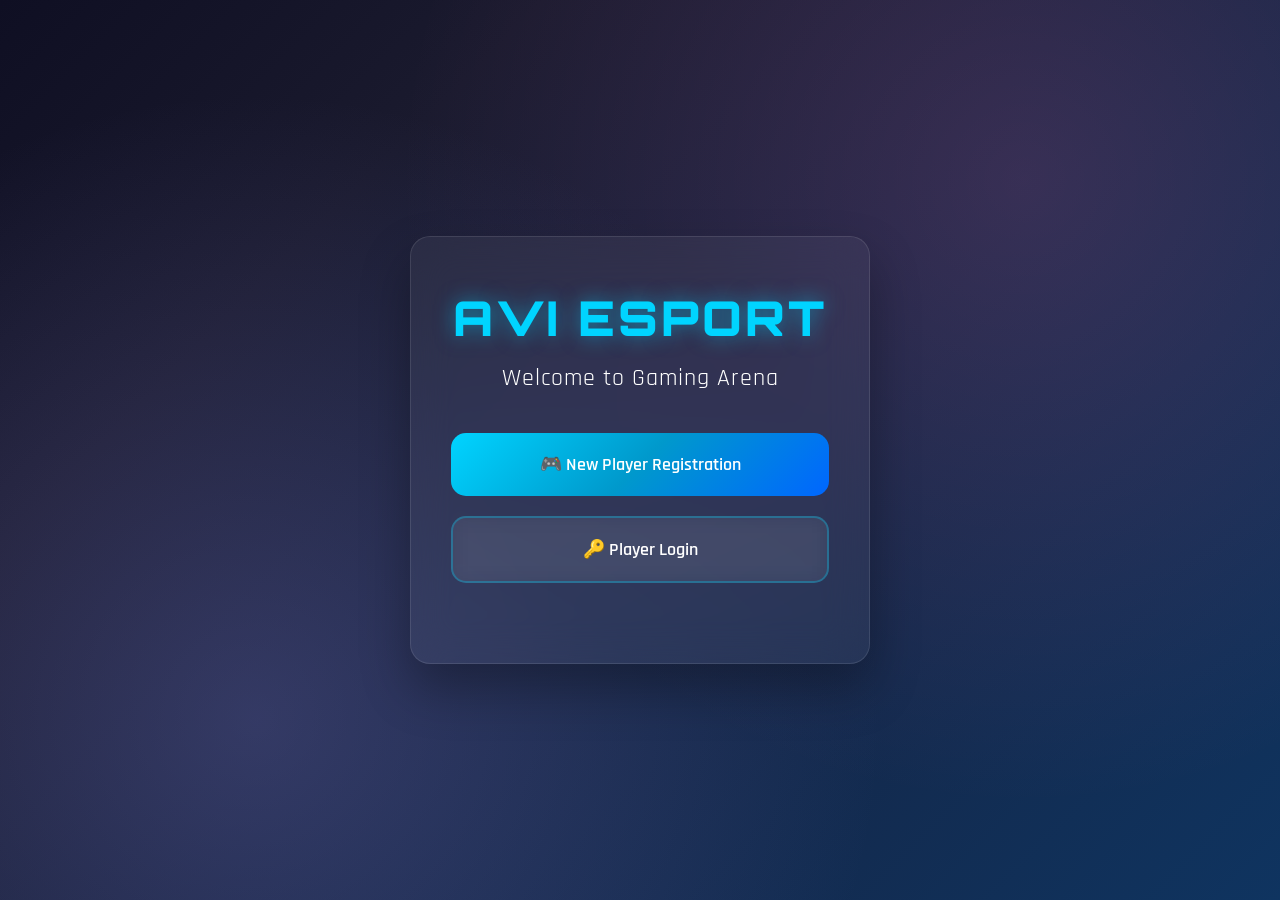
<file: index.html>
<!DOCTYPE html>
<html lang="hi">
<head>
    <meta charset="UTF-8">
    <meta name="viewport" content="width=device-width, initial-scale=1.0">
    <meta name="google-site-verification" content="QFD-1J2SKEbbtRRTeRdjGNfG_mVJCyJm7fBzOTFzioI" />
    <title>Avi Esport - Home</title>
    <style>
        @import url('https://fonts.googleapis.com/css2?family=Orbitron:wght@400;700;900&family=Rajdhani:wght@300;400;600;700&display=swap');

        * {
            margin: 0;
            padding: 0;
            box-sizing: border-box;
        }

        body {
            font-family: 'Rajdhani', sans-serif;
            background: linear-gradient(135deg, #0f0f23 0%, #1a1a2e 25%, #16213e 50%, #0f3460 100%);
            min-height: 100vh;
            display: flex;
            align-items: center;
            justify-content: center;
            position: relative;
            padding: 20px 0;
        }

        body::before {
            content: '';
            position: absolute;
            top: 0;
            left: 0;
            right: 0;
            bottom: 0;
            background: 
                radial-gradient(circle at 20% 80%, rgba(120, 119, 198, 0.3) 0%, transparent 50%),
                radial-gradient(circle at 80% 20%, rgba(255, 119, 198, 0.15) 0%, transparent 50%);
            animation: pulse 4s ease-in-out infinite alternate;
        }

        @keyframes pulse {
            0% { opacity: 0.5; }
            100% { opacity: 1; }
        }

        .container {
            width: 100%;
            max-width: 500px;
            padding: 20px;
            position: relative;
            z-index: 1;
        }

        .home-form {
            background: rgba(255, 255, 255, 0.05);
            backdrop-filter: blur(20px);
            border: 1px solid rgba(255, 255, 255, 0.1);
            padding: 50px 40px;
            border-radius: 20px;
            box-shadow: 0 25px 50px rgba(0, 0, 0, 0.3);
            text-align: center;
            position: relative;
            overflow: hidden;
        }

        .logo h1 {
            font-family: 'Orbitron', sans-serif;
            color: #00d4ff;
            font-size: 3em;
            margin-bottom: 15px;
            font-weight: 900;
            text-shadow: 0 0 20px rgba(0, 212, 255, 0.5);
            letter-spacing: 3px;
            animation: glow 2s ease-in-out infinite alternate;
        }

        @keyframes glow {
            from { text-shadow: 0 0 10px rgba(0, 212, 255, 0.5); }
            to { text-shadow: 0 0 20px rgba(0, 212, 255, 0.8); }
        }

        h2 {
            color: #ffffff;
            margin-bottom: 40px;
            font-size: 1.5em;
            font-weight: 400;
            letter-spacing: 1px;
        }

        .options {
            display: grid;
            gap: 20px;
            margin-bottom: 30px;
        }

        .option-btn {
            width: 100%;
            padding: 20px;
            background: rgba(255, 255, 255, 0.05);
            border: 2px solid rgba(0, 212, 255, 0.3);
            border-radius: 15px;
            color: #ffffff;
            font-size: 18px;
            font-family: 'Rajdhani', sans-serif;
            font-weight: 600;
            cursor: pointer;
            transition: all 0.3s ease;
            backdrop-filter: blur(10px);
            text-decoration: none;
            display: block;
        }

        .option-btn:hover {
            border-color: #00d4ff;
            transform: translateY(-3px);
            box-shadow: 0 10px 30px rgba(0, 212, 255, 0.3);
            background: rgba(0, 212, 255, 0.1);
        }

        .option-btn.register {
            background: linear-gradient(135deg, #00d4ff 0%, #0099cc 50%, #0066ff 100%);
            border: none;
        }

        .option-btn.register:hover {
            background: linear-gradient(135deg, #00e6ff 0%, #00b3e6 50%, #0080ff 100%);
            box-shadow: 0 15px 40px rgba(0, 212, 255, 0.4);
        }

        @media (max-width: 768px) {
            .container {
                max-width: 90%;
            }
            
            .home-form {
                padding: 40px 30px;
            }
            
            .logo h1 {
                font-size: 2.5em;
            }
        }

        @media (max-width: 480px) {
            .home-form {
                padding: 30px 20px;
            }
            
            .logo h1 {
                font-size: 2.2em;
            }
            
            h2 {
                font-size: 1.3em;
            }
            
            .option-btn {
                padding: 18px;
                font-size: 16px;
            }
        }
    </style>
</head>
<body>
    <div class="container">
        <div class="home-form">
            <div class="logo">
                <h1>AVI ESPORT</h1>
            </div>
            <h2>Welcome to Gaming Arena</h2>
            
            <div class="options">
                <a href="registration.html" class="option-btn register">
                    🎮 New Player Registration
                </a>
                <a href="login.html" class="option-btn">
                    🔑 Player Login
                </a>
            </div>
        </div>
    </div>
</body>
</html>
</file>
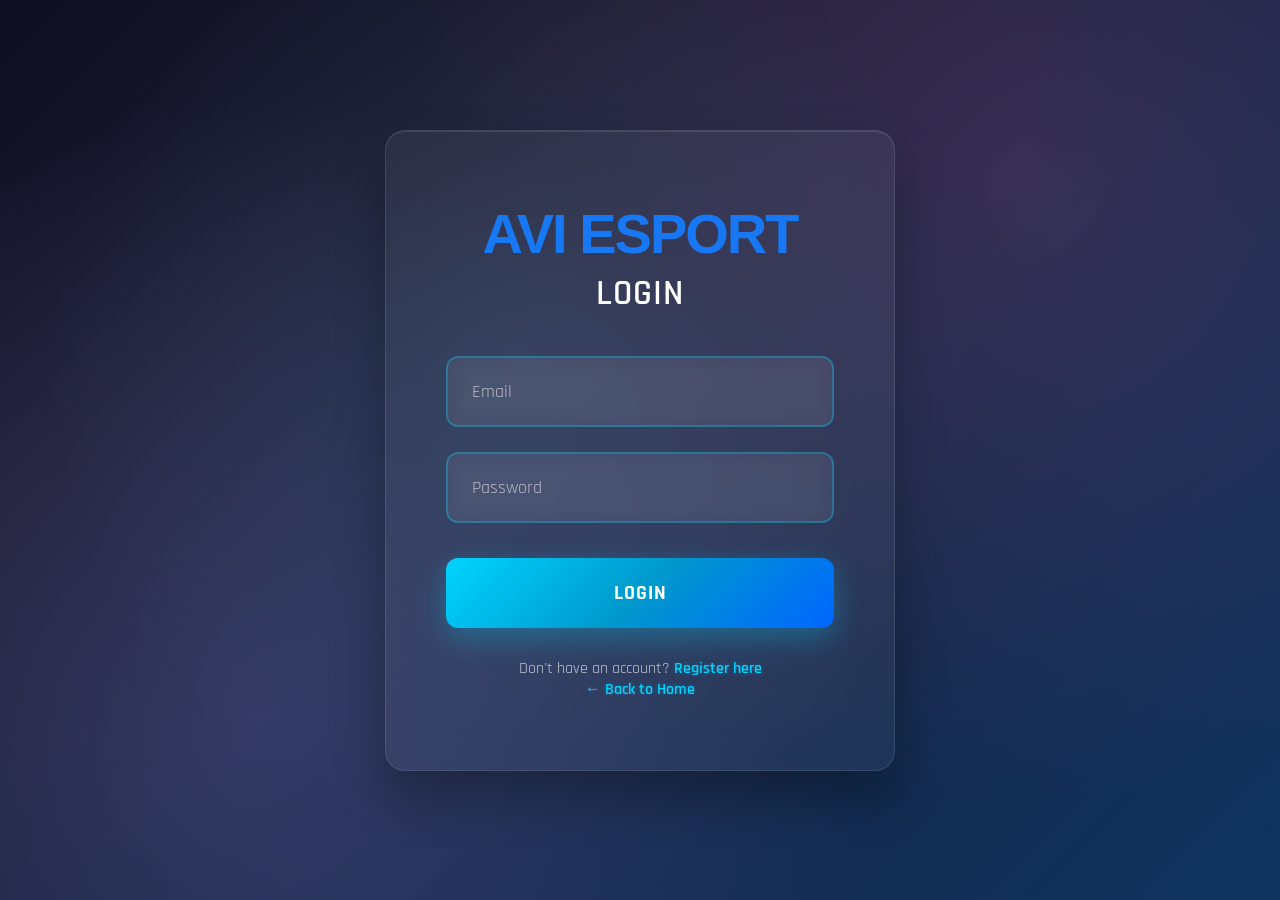
<file: dashboard.html>
<!DOCTYPE html>
<html lang="en">
<head>
    <meta charset="UTF-8">
    <meta name="viewport" content="width=device-width, initial-scale=1.0">
    <title>Avi Esport - Dashboard</title>
    <link rel="stylesheet" href="dashboard.css">
</head>
<body>
    <div class="container">
        <div class="dashboard-form">
            <div class="logo">
                <h1>AVI ESPORT</h1>
            </div>
            <h2>Select Match Type</h2>
            <div class="match-options">
                <div class="match-card" onclick="selectMatch('solo')">
                    <div class="match-icon">👤</div>
                    <h3>Solo Match</h3>
                    <p>Play alone against others</p>
                </div>
                <div class="match-card" onclick="selectMatch('duo')">
                    <div class="match-icon">👥</div>
                    <h3>Duo Match</h3>
                    <p>Team up with a partner</p>
                </div>
                <div class="match-card" onclick="selectMatch('squad')">
                    <div class="match-icon">👨‍👩‍👧‍👦</div>
                    <h3>Squad Match</h3>
                    <p>Play with your squad</p>
                </div>
            </div>
            <button class="apply-btn" id="applyBtn" disabled>Apply for Match</button>
        </div>
    </div>
    <script src="dashboard.js"></script>
</body>
</html>
</file>
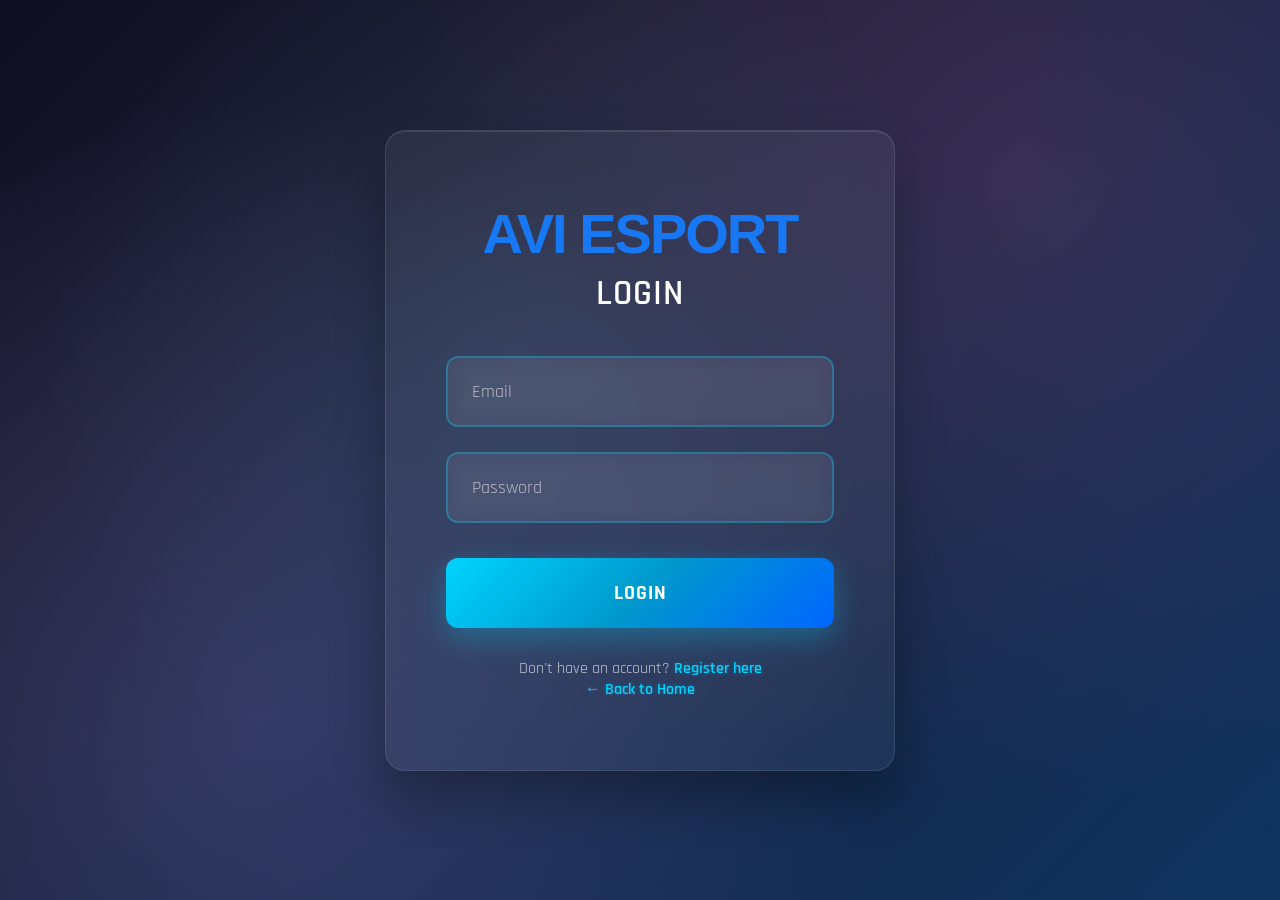
<file: login.html>
<!DOCTYPE html>
<html lang="en">
<head>
    <meta charset="UTF-8">
    <meta name="viewport" content="width=device-width, initial-scale=1.0">
    <title>Avi Esport - Login</title>
    <link rel="stylesheet" href="styles.css">
</head>
<body>
    <div class="container">
        <div class="registration-form">
            <div class="logo">
                <h1>AVI ESPORT</h1>
            </div>
            <h2>Login</h2>
            <form id="loginForm">
                <div class="form-group">
                    <input type="email" id="email" placeholder="Email" required>
                </div>
                <div class="form-group">
                    <input type="password" id="password" placeholder="Password" required>
                </div>
                <button type="submit" class="register-btn">Login</button>
            </form>
            <div class="login-link">
                <p>Don't have an account? <a href="registration.html">Register here</a></p>
                <p><a href="index.html">← Back to Home</a></p>
            </div>
        </div>
    </div>
    <script>
        const GOOGLE_SCRIPT_URL = 'https://script.google.com/macros/s/AKfycbzTyw3NL2rpuNBl6tMlxjUW3ObALrJf5ZJZaR0o3u_2hb4M0pdPGG-KZMLTjH06XdPQsw/exec';
        
        document.getElementById('loginForm').addEventListener('submit', async function(e) {
            e.preventDefault();
            
            const email = document.getElementById('email').value;
            const password = document.getElementById('password').value;
            
            console.log('Login attempt:', email);
            
            // Login via Google Sheets only
            try {
                console.log('Checking Google Sheets...');
                const response = await fetch(`${GOOGLE_SCRIPT_URL}?action=login&email=${encodeURIComponent(email)}&password=${encodeURIComponent(password)}`);
                const result = await response.json();
                console.log('Google Sheets response:', result);
                
                if (result.success && result.user) {
                    localStorage.setItem('currentUser', JSON.stringify(result.user));
                    alert('Login successful!');
                    window.location.href = 'dashboard.html';
                    return;
                }
            } catch (error) {
                console.log('Google Sheets error:', error);
            }
            
            alert('Login failed! Check your email/password or register first.');
        });
        
        console.log('Login page loaded - Google Sheets only mode');
    </script>
</body>
</html>
</file>
<file: dashboard.css>
@import url('https://fonts.googleapis.com/css2?family=Orbitron:wght@400;700;900&family=Rajdhani:wght@300;400;600;700&display=swap');

* {
    margin: 0;
    padding: 0;
    box-sizing: border-box;
}

body {
    font-family: 'Rajdhani', sans-serif;
    background: linear-gradient(135deg, #0f0f23 0%, #1a1a2e 25%, #16213e 50%, #0f3460 100%);
    min-height: 100vh;
    display: flex;
    align-items: center;
    justify-content: center;
    position: relative;
    padding: 20px 0;
}

body::before {
    content: '';
    position: absolute;
    top: 0;
    left: 0;
    right: 0;
    bottom: 0;
    background: 
        radial-gradient(circle at 20% 80%, rgba(120, 119, 198, 0.3) 0%, transparent 50%),
        radial-gradient(circle at 80% 20%, rgba(255, 119, 198, 0.15) 0%, transparent 50%);
    animation: pulse 4s ease-in-out infinite alternate;
}

@keyframes pulse {
    0% { opacity: 0.5; }
    100% { opacity: 1; }
}

.container {
    width: 100%;
    max-width: 600px;
    padding: 20px;
    position: relative;
    z-index: 1;
}

.dashboard-form {
    background: rgba(255, 255, 255, 0.05);
    backdrop-filter: blur(20px);
    border: 1px solid rgba(255, 255, 255, 0.1);
    padding: 50px 40px;
    border-radius: 20px;
    box-shadow: 0 25px 50px rgba(0, 0, 0, 0.3);
    text-align: center;
    position: relative;
    overflow: hidden;
}

.logo h1 {
    font-family: 'Orbitron', monospace;
    color: #00d4ff;
    font-size: 3em;
    margin-bottom: 15px;
    font-weight: 900;
    text-shadow: 0 0 20px rgba(0, 212, 255, 0.5);
    letter-spacing: 3px;
    animation: glow 2s ease-in-out infinite alternate;
}

@keyframes glow {
    from { text-shadow: 0 0 10px rgba(0, 212, 255, 0.5); }
    to { text-shadow: 0 0 20px rgba(0, 212, 255, 0.8); }
}

h2 {
    color: #ffffff;
    margin-bottom: 40px;
    font-size: 1.8em;
    font-weight: 600;
    text-transform: uppercase;
    letter-spacing: 1px;
}

.match-options {
    display: grid;
    grid-template-columns: repeat(auto-fit, minmax(150px, 1fr));
    gap: 20px;
    margin-bottom: 40px;
}

.match-card {
    background: rgba(255, 255, 255, 0.05);
    border: 2px solid rgba(0, 212, 255, 0.3);
    border-radius: 15px;
    padding: 30px 20px;
    cursor: pointer;
    transition: all 0.3s ease;
    backdrop-filter: blur(10px);
}

.match-card:hover {
    border-color: #00d4ff;
    transform: translateY(-5px);
    box-shadow: 0 10px 30px rgba(0, 212, 255, 0.3);
}

.match-card.selected {
    border-color: #00d4ff;
    background: rgba(0, 212, 255, 0.1);
    box-shadow: 0 0 20px rgba(0, 212, 255, 0.4);
}

.match-icon {
    font-size: 3em;
    margin-bottom: 15px;
}

.match-card h3 {
    color: #ffffff;
    font-size: 1.3em;
    font-weight: 600;
    margin-bottom: 10px;
}

.match-card p {
    color: rgba(255, 255, 255, 0.7);
    font-size: 0.9em;
}

.apply-btn {
    width: 100%;
    padding: 18px;
    background: linear-gradient(135deg, #00d4ff 0%, #0099cc 50%, #0066ff 100%);
    color: #ffffff;
    border: none;
    border-radius: 12px;
    font-size: 18px;
    font-family: 'Rajdhani', sans-serif;
    font-weight: 700;
    text-transform: uppercase;
    letter-spacing: 1px;
    cursor: pointer;
    transition: all 0.3s ease;
    box-shadow: 0 10px 30px rgba(0, 212, 255, 0.3);
}

.apply-btn:disabled {
    background: rgba(255, 255, 255, 0.1);
    cursor: not-allowed;
    box-shadow: none;
}

.apply-btn:not(:disabled):hover {
    transform: translateY(-2px);
    box-shadow: 0 15px 40px rgba(0, 212, 255, 0.4);
}

@media (max-width: 768px) {
    .container {
        max-width: 90%;
    }
    
    .dashboard-form {
        padding: 40px 30px;
    }
    
    .match-options {
        grid-template-columns: 1fr;
        gap: 15px;
    }
    
    .logo h1 {
        font-size: 2.5em;
    }
}

@media (max-width: 480px) {
    .dashboard-form {
        padding: 30px 20px;
    }
    
    .logo h1 {
        font-size: 2.2em;
    }
    
    h2 {
        font-size: 1.5em;
    }
    
    .match-card {
        padding: 25px 15px;
    }
    
    .match-icon {
        font-size: 2.5em;
    }
}
</file>
<file: styles.css>
@import url('https://fonts.googleapis.com/css2?family=Orbitron:wght@400;700;900&family=Rajdhani:wght@300;400;600;700&display=swap');

* {
    margin: 0;
    padding: 0;
    box-sizing: border-box;
}

body {
    font-family: 'Rajdhani', sans-serif;
    background: linear-gradient(135deg, #0f0f23 0%, #1a1a2e 25%, #16213e 50%, #0f3460 100%);
    min-height: 100vh;
    display: flex;
    align-items: center;
    justify-content: center;
    position: relative;
    padding: 20px 0;
}

body::before {
    content: '';
    position: absolute;
    top: 0;
    left: 0;
    right: 0;
    bottom: 0;
    background: 
        radial-gradient(circle at 20% 80%, rgba(120, 119, 198, 0.3) 0%, transparent 50%),
        radial-gradient(circle at 80% 20%, rgba(255, 119, 198, 0.15) 0%, transparent 50%),
        radial-gradient(circle at 40% 40%, rgba(120, 219, 255, 0.1) 0%, transparent 50%);
    animation: pulse 4s ease-in-out infinite alternate;
}

.youtube-watermark {
    position: fixed;
    bottom: 30px;
    right: 30px;
    display: flex;
    align-items: center;
    gap: 10px;
    z-index: 0;
    animation: glow-youtube 3s ease-in-out infinite alternate;
}

.youtube-watermark img {
    width: 40px;
    height: 28px;
    filter: drop-shadow(0 0 10px rgba(255, 0, 0, 0.5));
}

.channel-info {
    display: flex;
    flex-direction: column;
    align-items: flex-start;
}

.youtube-watermark span {
    color: rgba(255, 255, 255, 0.8);
    font-family: 'Rajdhani', sans-serif;
    font-size: 1.5em;
    font-weight: 700;
    text-shadow: 0 0 10px rgba(255, 0, 0, 0.5);
    margin-bottom: 2px;
}

.channel-id {
    color: rgba(255, 255, 255, 0.6);
    font-family: 'Rajdhani', sans-serif;
    font-size: 0.9em;
    font-weight: 400;
    text-shadow: 0 0 5px rgba(255, 0, 0, 0.3);
}

@keyframes pulse {
    0% { opacity: 0.5; }
    100% { opacity: 1; }
}

.container {
    width: 100%;
    max-width: 500px;
    padding: 20px;
    position: relative;
    z-index: 1;
}

.registration-form {
    background: rgba(255, 255, 255, 0.05);
    backdrop-filter: blur(20px);
    border: 1px solid rgba(255, 255, 255, 0.1);
    padding: 60px 50px;
    border-radius: 20px;
    box-shadow: 
        0 25px 50px rgba(0, 0, 0, 0.3),
        inset 0 1px 0 rgba(255, 255, 255, 0.1);
    text-align: center;
    position: relative;
    overflow: hidden;
    width: 100%;
}

.registration-form::before {
    content: '';
    position: absolute;
    top: 0;
    left: -100%;
    width: 100%;
    height: 100%;
    background: linear-gradient(90deg, transparent, rgba(255, 255, 255, 0.05), transparent);
    animation: shine 3s infinite;
}

@keyframes shine {
    0% { left: -100%; }
    100% { left: 100%; }
}

.logo h1 {
    font-family: 'Helvetica', sans-serif;
    color: #1877f2;
    font-size: 3.5em;
    margin-bottom: 5px;
    font-weight: bold;
    text-shadow: none;
    letter-spacing: -2px;
    animation: none;
}

.login-text {
    color: #1877f2;
    font-size: 1.2em;
    font-weight: 400;
    margin-bottom: 30px;
    font-family: 'Helvetica', sans-serif;
}

@keyframes glow {
    from { text-shadow: 0 0 10px rgba(0, 212, 255, 0.5), 0 0 20px rgba(0, 212, 255, 0.3); }
    to { text-shadow: 0 0 20px rgba(0, 212, 255, 0.8), 0 0 30px rgba(0, 212, 255, 0.5); }
}

@keyframes glow-youtube {
    from { 
        text-shadow: 0 0 10px rgba(255, 0, 0, 0.5), 0 0 20px rgba(255, 0, 0, 0.3);
        transform: scale(1);
    }
    to { 
        text-shadow: 0 0 20px rgba(255, 0, 0, 0.8), 0 0 30px rgba(255, 0, 0, 0.5);
        transform: scale(1.05);
    }
}

h2 {
    color: #ffffff;
    margin-bottom: 40px;
    font-size: 2em;
    font-weight: 600;
    text-transform: uppercase;
    letter-spacing: 1px;
}

.form-group {
    margin-bottom: 25px;
    position: relative;
}

input {
    width: 100%;
    padding: 20px 22px;
    background: rgba(255, 255, 255, 0.05);
    border: 2px solid rgba(0, 212, 255, 0.3);
    border-radius: 12px;
    font-size: 17px;
    font-family: 'Rajdhani', sans-serif;
    font-weight: 500;
    color: #ffffff;
    transition: all 0.3s ease;
    outline: none;
    backdrop-filter: blur(10px);
}

input::placeholder {
    color: rgba(255, 255, 255, 0.6);
    font-weight: 400;
}

input:focus {
    border-color: #00d4ff;
    box-shadow: 
        0 0 0 3px rgba(0, 212, 255, 0.2),
        0 0 20px rgba(0, 212, 255, 0.3);
    background: rgba(255, 255, 255, 0.08);
    transform: translateY(-2px);
}

.register-btn {
    width: 100%;
    padding: 20px;
    background: linear-gradient(135deg, #00d4ff 0%, #0099cc 50%, #0066ff 100%);
    color: #ffffff;
    border: none;
    border-radius: 12px;
    font-size: 19px;
    font-family: 'Rajdhani', sans-serif;
    font-weight: 700;
    text-transform: uppercase;
    letter-spacing: 1px;
    cursor: pointer;
    transition: all 0.3s ease;
    position: relative;
    overflow: hidden;
    box-shadow: 0 10px 30px rgba(0, 212, 255, 0.3);
    margin-top: 10px;
}

.register-btn::before {
    content: '';
    position: absolute;
    top: 0;
    left: -100%;
    width: 100%;
    height: 100%;
    background: linear-gradient(90deg, transparent, rgba(255, 255, 255, 0.2), transparent);
    transition: left 0.5s;
}

.register-btn:hover {
    transform: translateY(-3px);
    box-shadow: 0 15px 40px rgba(0, 212, 255, 0.4);
    background: linear-gradient(135deg, #00e6ff 0%, #00b3e6 50%, #0080ff 100%);
}

.register-btn:hover::before {
    left: 100%;
}

.register-btn:active {
    transform: translateY(-1px);
}

.login-link {
    margin-top: 30px;
}

.login-link p {
    color: rgba(255, 255, 255, 0.7);
    font-size: 16px;
    font-weight: 400;
}

.login-link a {
    color: #00d4ff;
    text-decoration: none;
    font-weight: 600;
    transition: all 0.3s ease;
    text-shadow: 0 0 5px rgba(0, 212, 255, 0.3);
}

.login-link a:hover {
    color: #00e6ff;
    text-shadow: 0 0 10px rgba(0, 212, 255, 0.6);
    text-decoration: underline;
}

/* Tablet Size */
@media (max-width: 768px) {
    .container {
        max-width: 90%;
        padding: 15px;
    }
    
    .registration-form {
        padding: 45px 35px;
    }
    
    .logo h1 {
        font-size: 2.8em;
    }
    
    h2 {
        font-size: 1.7em;
        margin-bottom: 35px;
    }
}

/* Mobile Size */
@media (max-width: 480px) {
    body {
        padding: 10px 0;
        align-items: flex-start;
    }
    
    .container {
        padding: 10px;
        max-width: 100%;
    }
    
    .registration-form {
        padding: 30px 20px;
        border-radius: 15px;
        margin: 10px 0;
    }
    
    .logo h1 {
        font-size: 2.2em;
        letter-spacing: 2px;
        margin-bottom: 15px;
    }
    
    h2 {
        font-size: 1.4em;
        margin-bottom: 25px;
    }
    
    .form-group {
        margin-bottom: 20px;
    }
    
    input {
        padding: 16px 18px;
        font-size: 16px;
    }
    
    .register-btn {
        padding: 16px;
        font-size: 17px;
        margin-top: 5px;
    }
    
    .login-link {
        margin-top: 25px;
    }
    
    .login-link p {
        font-size: 15px;
    }
}

/* Large Desktop */
@media (min-width: 1200px) {
    .container {
        max-width: 550px;
    }
    
    .registration-form {
        padding: 70px 60px;
    }
    
    .logo h1 {
        font-size: 3.5em;
    }
    
    h2 {
        font-size: 2.2em;
    }
    
    input {
        padding: 22px 24px;
        font-size: 18px;
    }
    
    .register-btn {
        padding: 22px;
        font-size: 20px;
    }
}
</file>
